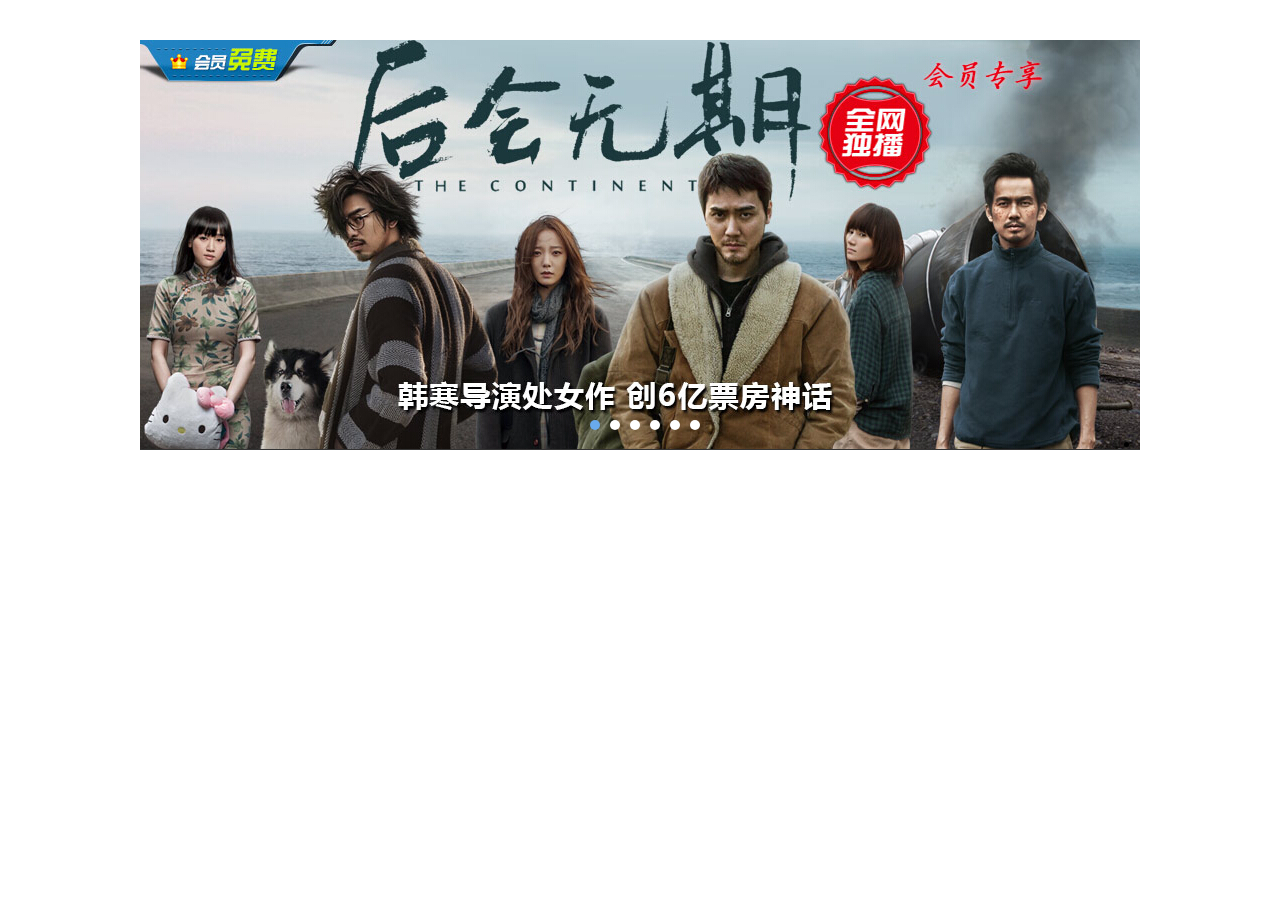
<file: banner/index.html>
<!DOCTYPE HTML PUBLIC "-//W3C//DTD HTML 4.01 Transitional//EN"
        "http://www.w3.org/TR/html4/loose.dtd">
<html>
<head>
    <title></title>
    <link rel="stylesheet" href="style.css"/>
    <script type="text/javascript" src="js.js"></script>
</head>
<body>
    <div id="box">
        <b class="pre" style="display: none"></b>
        <b class="next" style="display: none"></b>
        <!--小圆点开始-->
        <div class="dot">
            <ul>
                <li class="cur"></li>
                <li></li>
                <li></li>
                <li></li>
                <li></li>
                <li></li>
            </ul>
        </div>
        <ul class="img">
            <li><a href="#"><img src="images/1.jpg" alt=""/></a></li>
            <li><a href="#"><img src="images/2.jpg" alt=""/></a></li>
            <li><a href="#"><img src="images/3.jpg" alt=""/></a></li>
            <li><a href="#"><img src="images/4.jpg" alt=""/></a></li>
            <li><a href="#"><img src="images/5.jpg" alt=""/></a></li>
            <li><a href="#"><img src="images/6.jpg" alt=""/></a></li>
        </ul>
    </div>

</body>
</html>
</file>
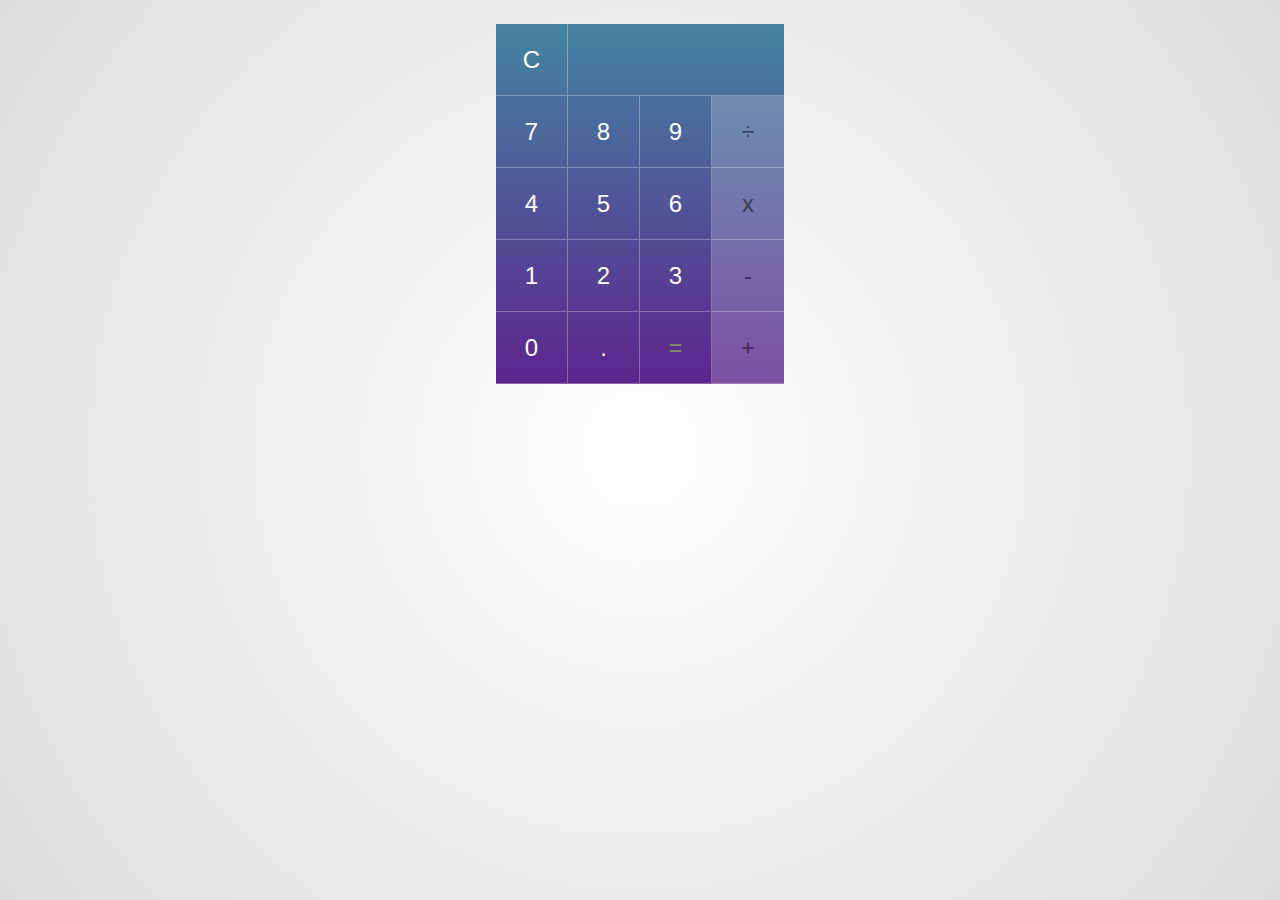
<file: calculator/index.html>
<!doctype html>
<html lang="zh-cn">
<head>
    <meta charset="UTF-8">
    <title>calculator</title>
    <link rel="stylesheet" href="style.css"/>
    <script type="text/javascript" src="script.js"></script>
</head>
<body>
<div id="calculator">
    <div class="top">
        <span class="clear" data-value="C">C</span>
        <div id="calculate_outPut" class="input"></div>
        <div class="result"></div>
    </div>
    <div class="keys" id="calculate_num">
        <!--data-value 是HTML5推荐的命名方式，用于定义要缓存的数据-->
        <span data-value = '7'>7</span>
        <span data-value = '8'>8</span>
        <span data-value = '9'>9</span>
        <span class="operator" data-value = '÷'>÷</span>

        <span data-value = '4'>4</span>
        <span data-value = '5'>5</span>
        <span data-value = '6'>6</span>
        <span class="operator" data-value="*">x</span>

        <span data-value="1">1</span>
        <span data-value="2">2</span>
        <span data-value="3">3</span>
        <span class="operator" data-value="-">-</span>

        <span data-value="0">0</span>
        <span data-value=".">.</span>
        <span class="equals" data-value="=">=</span>
        <span class="operator" data-value="+">+</span>
    </div>
</div>
</body>
</html>
</file>
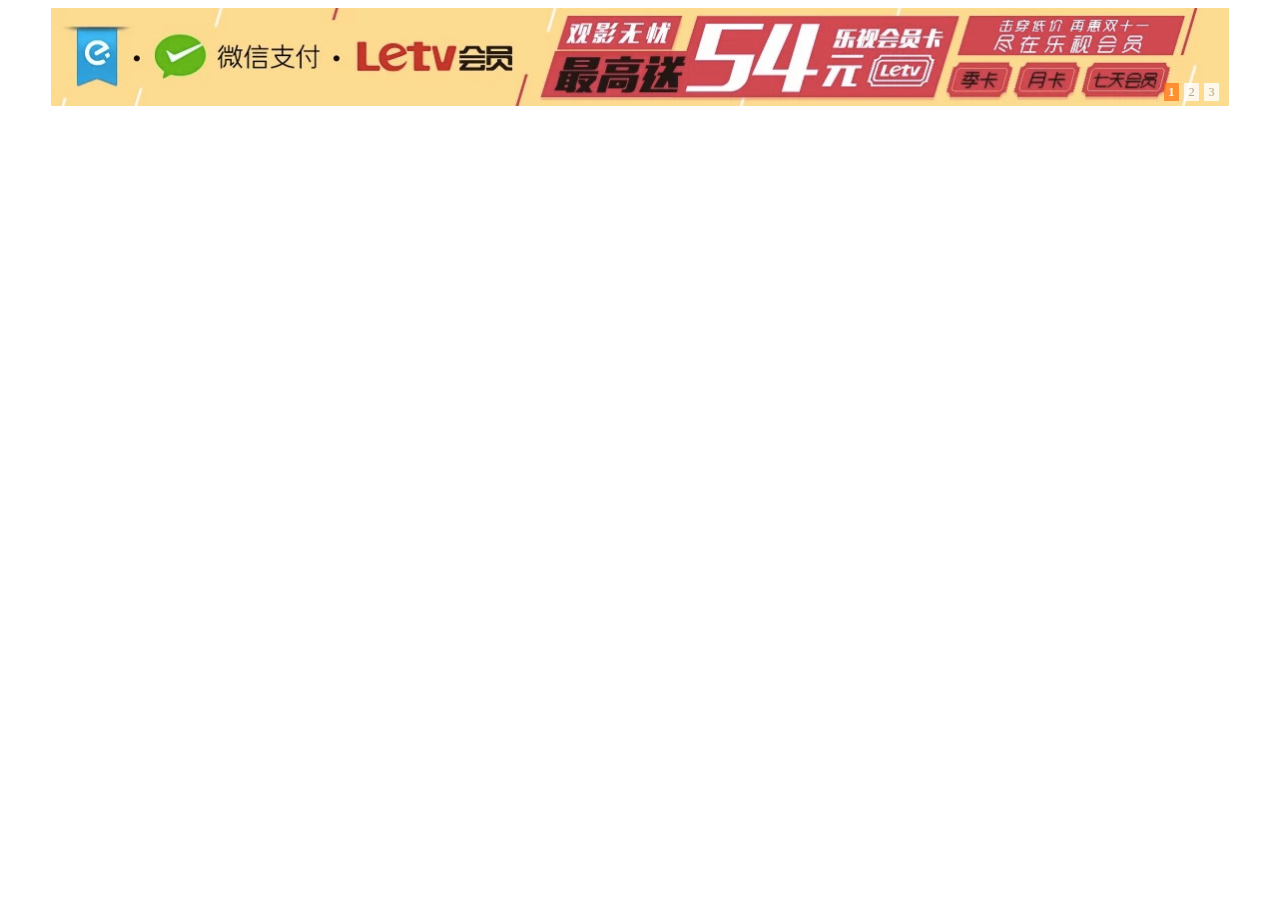
<file: carsouel/index.html>
<!DOCTYPE html>
<html>
<head>
    <meta charset = "utf-8" />
    <meta name="renderer" content="webkit">
    <meta http-equiv="X-UA-Compatible" content="IE=edge">
    <title></title>
    <link rel="stylesheet" href="style.css"/>
</head>
<body>
<div id="carousel-wrapper">
    <div id="carousel-list">
        <a href="#"><img src="img/1.png" alt="微信支付抽乐视会员卡"/></a>
        <a href="#"><img src="img/2.png" alt="黑客马拉松大赛"/></a>
        <a href="#"><img src="img/3.png" alt="此地有银三百两，举报刷单拿悬赏"/></a>
    </div>
    <ul id="pagination"></ul>
</div>
<script src="scroll.js"></script>
<script type="text/javascript">
    //参数依次是：分页按钮数目，包裹图片的父级元素，分页按钮
    carousel.scroll(3,'carousel-list','pagination');
</script>
</body>
</html>
</file>
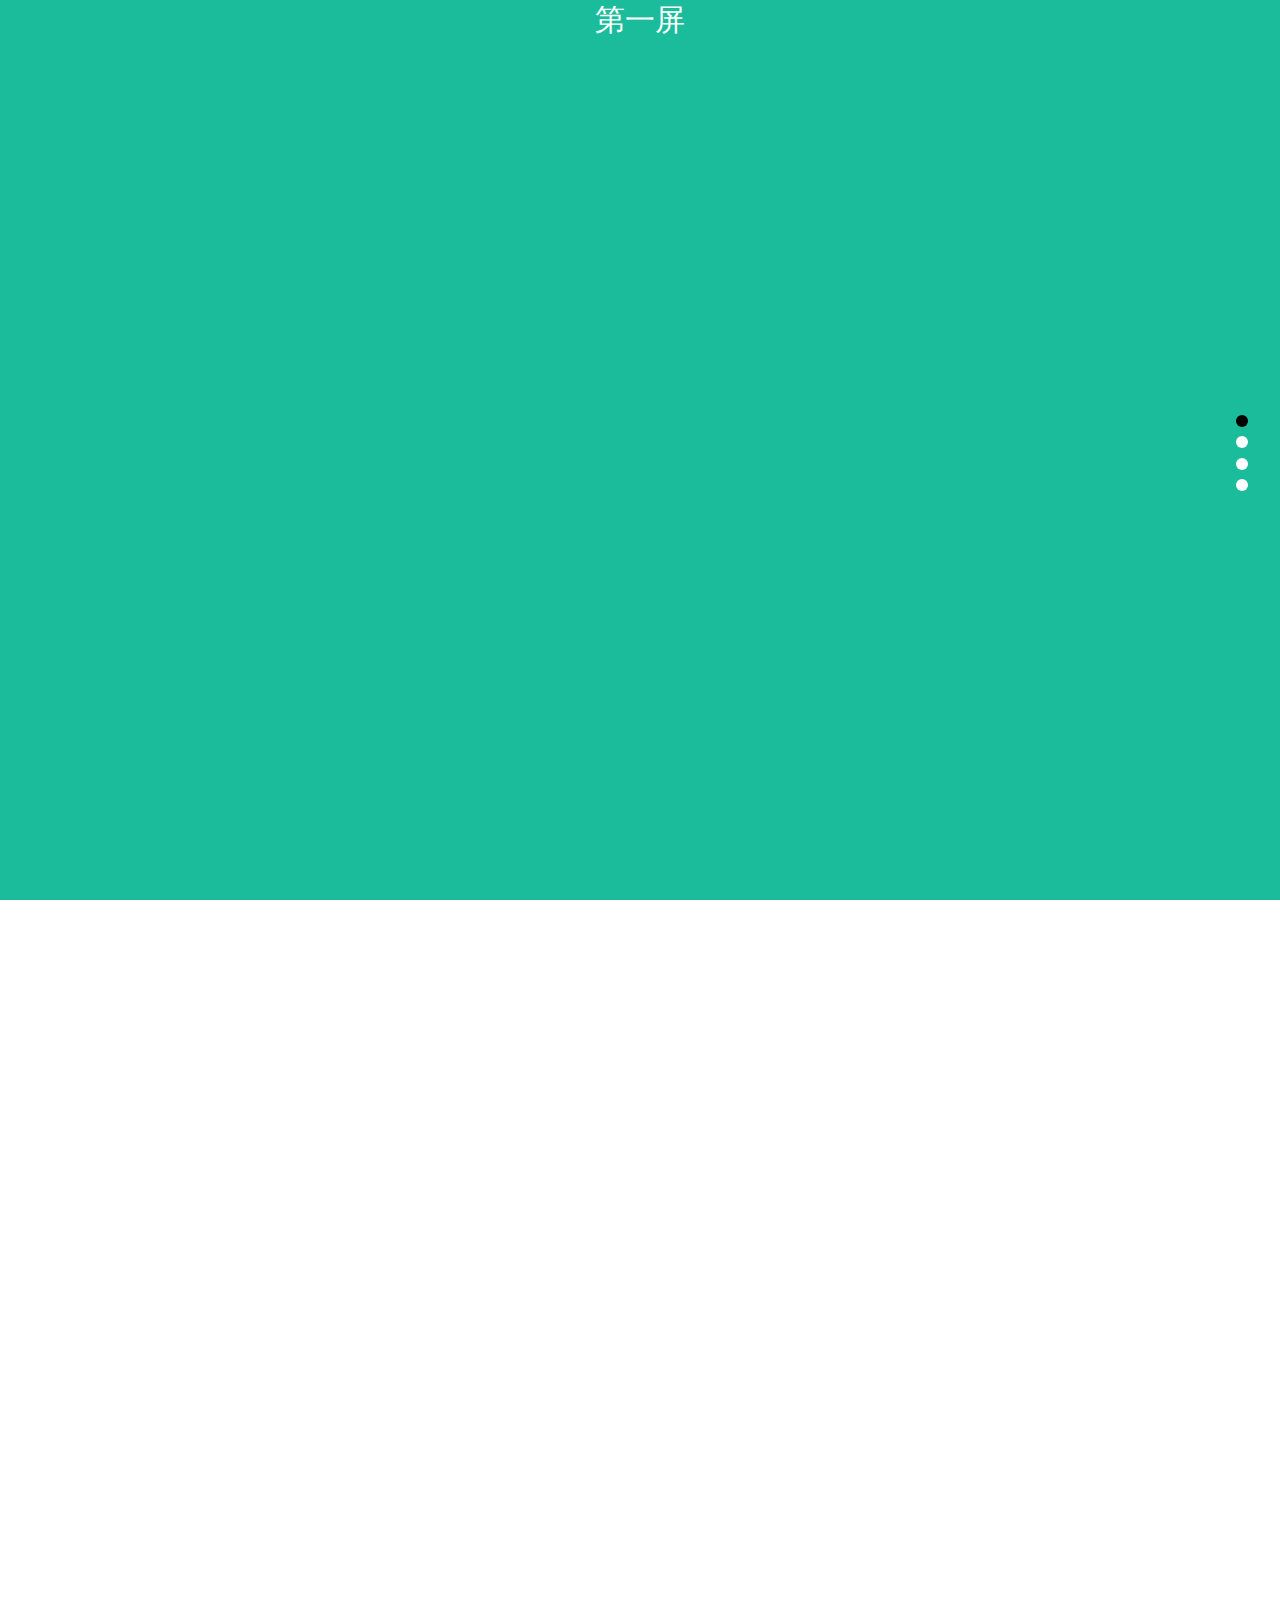
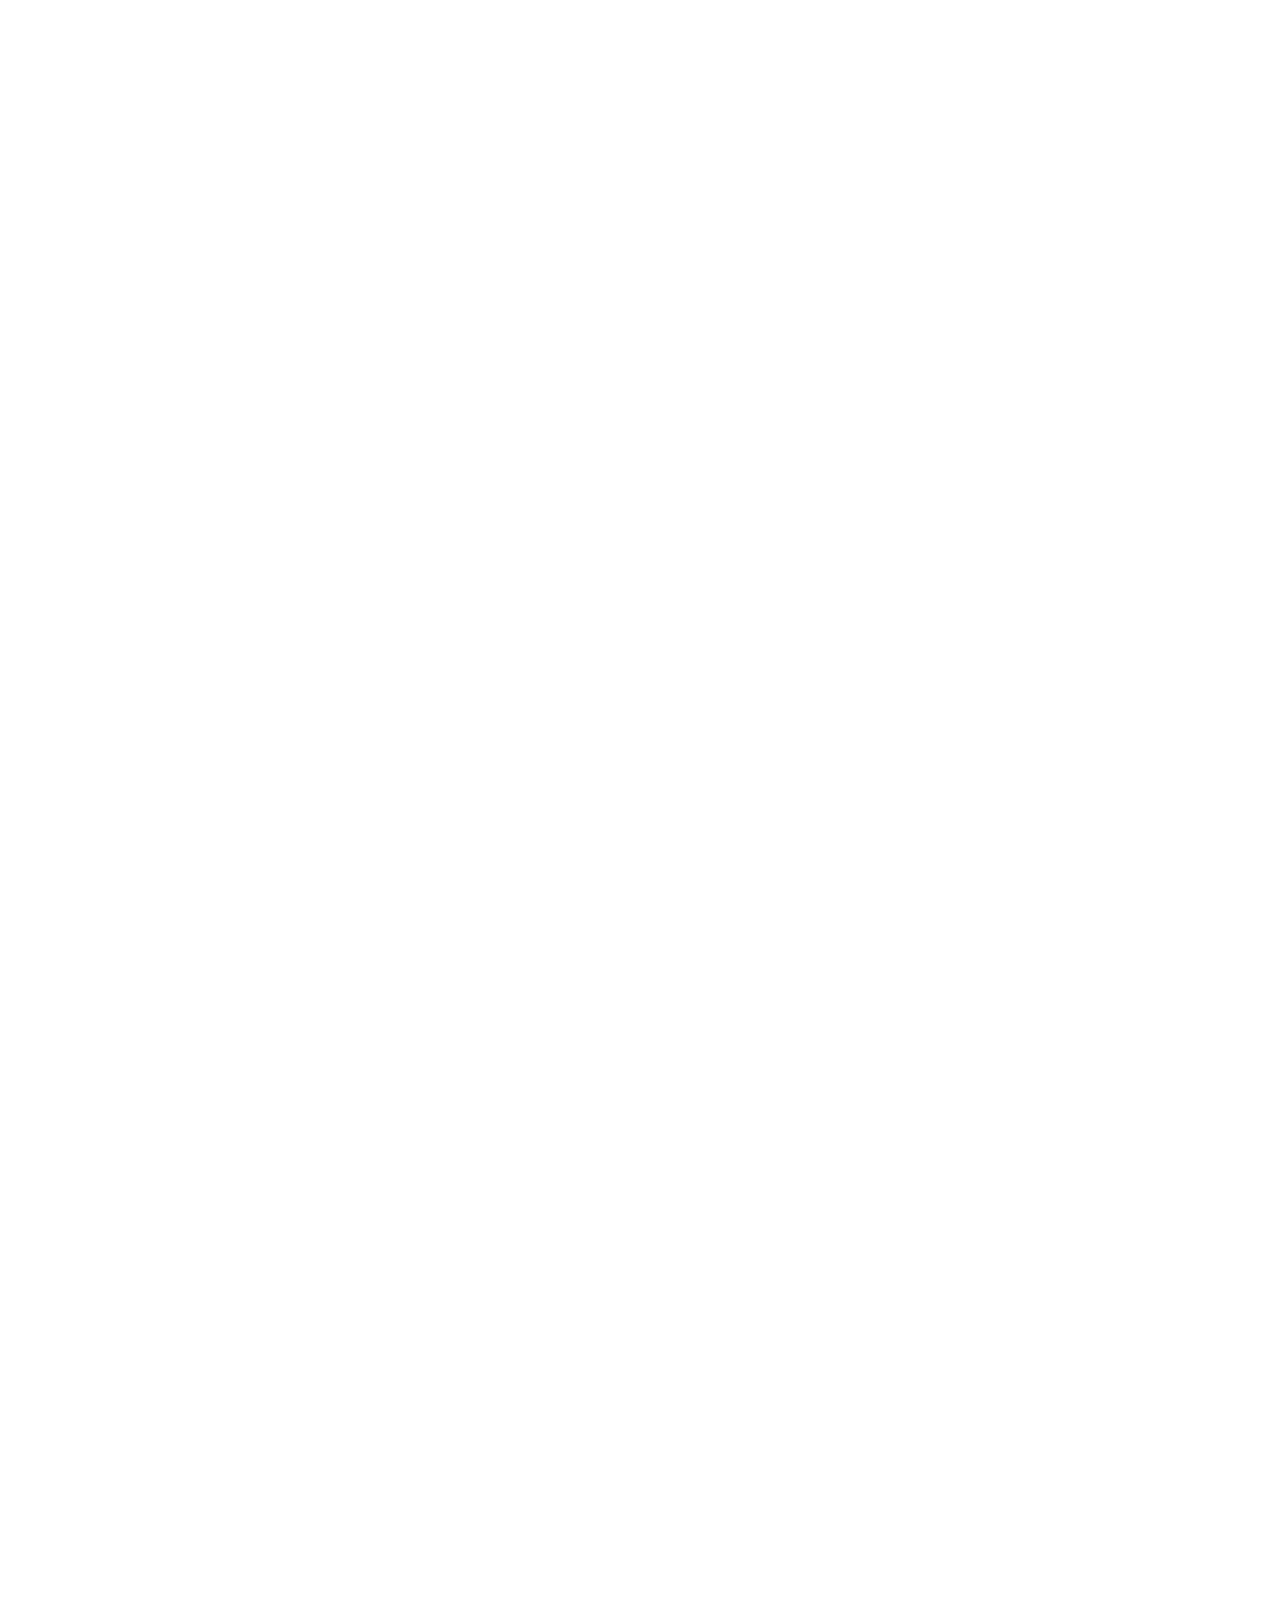
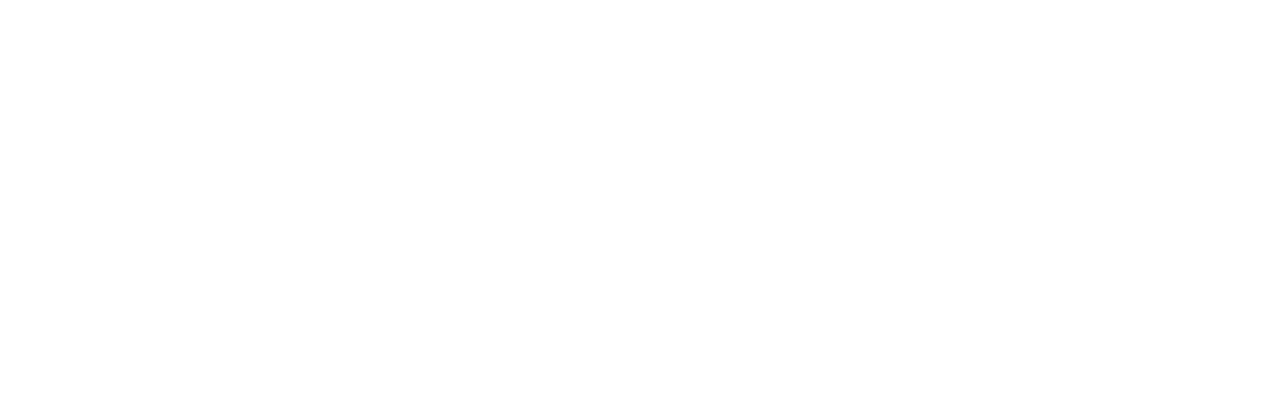
<file: fullpage/index.html>
<!DOCTYPE html>
<html lang="en">
<head>
    <meta charset="UTF-8">
    <title>FullPage</title>
    <link rel="stylesheet" href="style.css">
</head>
<body>
<div class="section-group">
    <section class="sect-01">第一屏</section>
    <section class="sect-02">第二屏</section>
    <section class="sect-03">第三屏</section>
    <section class="sect-04">第四屏</section>
</div>
<script type="text/javascript" src="js/jquery-1.9.1.min.js"></script>
<script type="text/javascript" src="js/jquery.mousewheel.min.js"></script>
<script type="text/javascript" src="js/fullpage.js"></script>
</body>
</html>
</file>
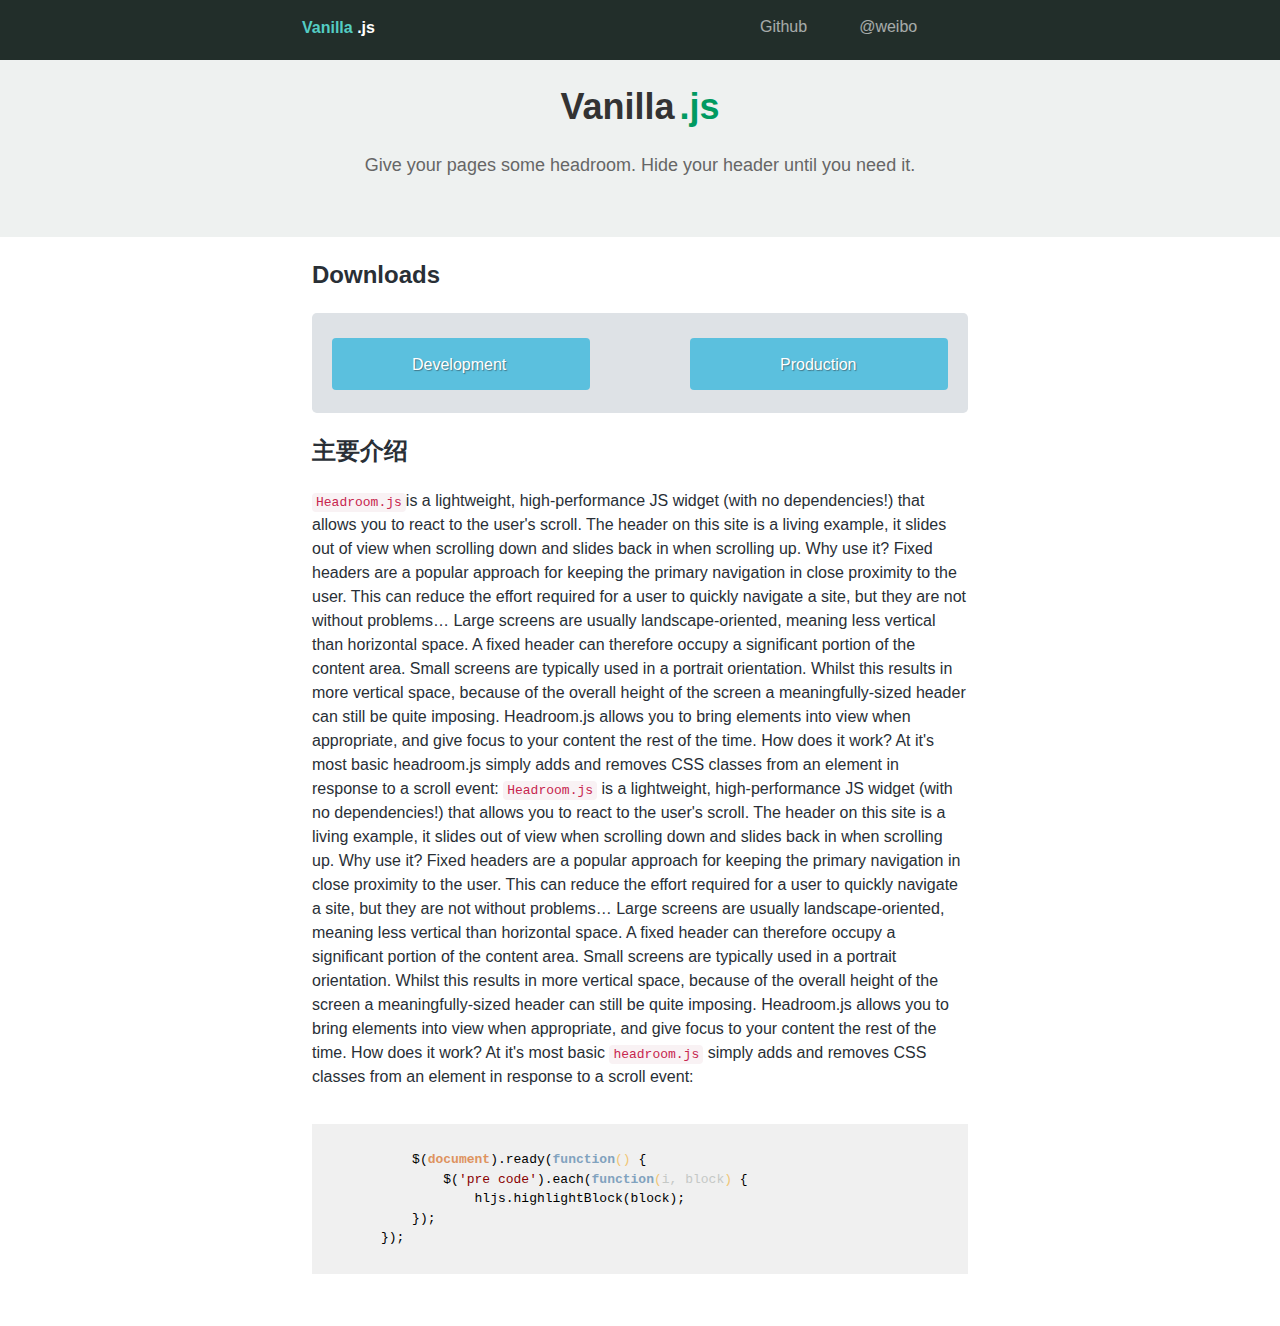
<file: project-demo/index.html>
<!DOCTYPE html>
<html>
<head>
    <meta charset="utf-8" />
    <title>vanilla</title>
    <meta name="renderer" content="webkit">
    <meta http-equiv="X-UA-Compatible" content="IE=edge">
    <link rel="stylesheet" href="./style/style.css"/>
    <link rel="stylesheet" href="./style/hybrid.css"/>
    <link rel="stylesheet" href="./style/default.css"/>
    <script src="headroom.js"></script>
    <script src="highlight.pack.js"></script>
</head>
<body>

<!--头部导航条开始-->
<header class="header headroom">
    <div class="container">
        <nav class="nav-wrapper">
            <ul class="nav">
                <li class="items"><a href="#">Github</a></li>
                <li class="items"><a href="#">@weibo</a></li>
            </ul>
        </nav>
        <a href="#" class="header-link">
            <b class="subname">Vanilla</b>
            <b class="supname">.js</b>
        </a>
    </div>
</header>
<!--头部内容展示区开始-->
<div class="hd-content">
    <div class="hd-main">
        <h1 class="hd-title">Vanilla</h1>
        <h1 class="hd-js">.js</h1>
        <p class="hd-subtitle">Give your pages some headroom. Hide your header until you need it.</p>
    </div>
</div>

<div class="main-content">
    <h2>Downloads</h2>
    <div class="downloads">
        <div class="grid">
            <div class="grid-left"><a href="#" >Development</a></div>
            <div class="grid-right"><a href="#" >Production</a></div>
        </div>
    </div>
    <h2>主要介绍</h2>
    <p><code class="md">Headroom.js</code>is a lightweight, high-performance JS widget (with no dependencies!) that allows you to react to the user's scroll. The header on this site is a living example, it slides out of view when scrolling down and slides back in when scrolling up.

        Why use it?

        Fixed headers are a popular approach for keeping the primary navigation in close proximity to the user. This can reduce the effort required for a user to quickly navigate a site, but they are not without problems…

        Large screens are usually landscape-oriented, meaning less vertical than horizontal space. A fixed header can therefore occupy a significant portion of the content area. Small screens are typically used in a portrait orientation. Whilst this results in more vertical space, because of the overall height of the screen a meaningfully-sized header can still be quite imposing.

        Headroom.js allows you to bring elements into view when appropriate, and give focus to your content the rest of the time.

        How does it work?

        At it's most basic headroom.js simply adds and removes CSS classes from an element in response to a scroll event:

        <code class="md">Headroom.js</code> is a lightweight, high-performance JS widget (with no dependencies!) that allows you to react to the user's scroll. The header on this site is a living example, it slides out of view when scrolling down and slides back in when scrolling up. Why use it? Fixed headers are a popular approach for keeping the primary navigation in close proximity to the user. This can reduce the effort required for a user to quickly navigate a site, but they are not without problems… Large screens are usually landscape-oriented, meaning less vertical than horizontal space. A fixed header can therefore occupy a significant portion of the content area. Small screens are typically used in a portrait orientation. Whilst this results in more vertical space, because of the overall height of the screen a meaningfully-sized header can still be quite imposing. Headroom.js allows you to bring elements into view when appropriate, and give focus to your content the rest of the time. How does it work? At it's most basic <code class="md">headroom.js</code> simply adds and removes CSS classes from an element in response to a scroll event:

    </p>
    <!--在code标签里放置你的代码-->
    <pre>
        <code class="javascript">
            $(document).ready(function() {
                $('pre code').each(function(i, block) {
                    hljs.highlightBlock(block);
            });
        });
        </code>
    </pre>
</div>
<script type="text/javascript">
    var myElement = document.querySelector("header");
    var headroom = new Headroom(myElement);
    headroom.init();

    //highlight.js
    hljs.initHighlightingOnLoad();
</script>
</body>
</html>
</file>
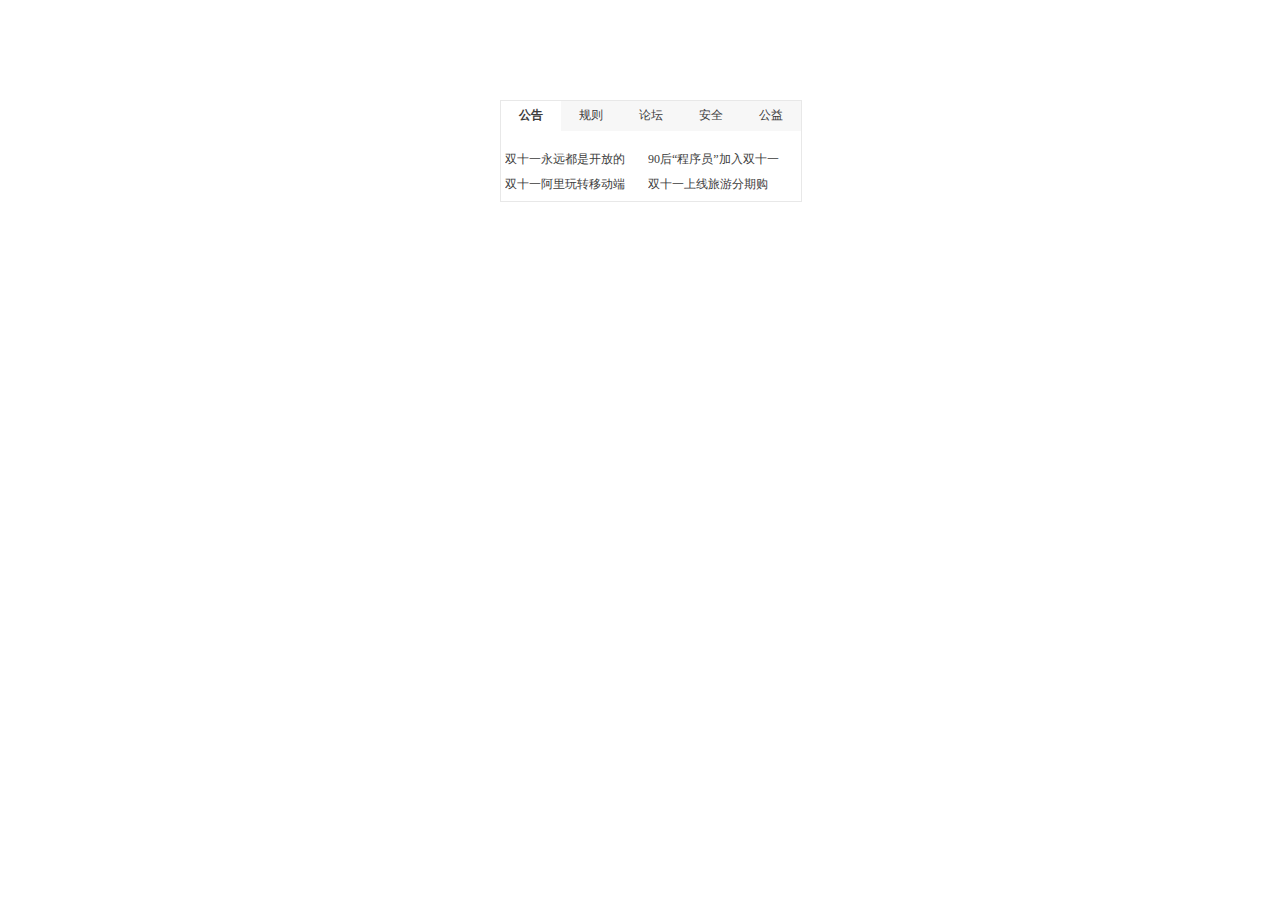
<file: tabs components/index.html>
<!DOCTYPE html>
<html>
<head lang="en">
    <meta charset="UTF-8">
    <title></title>
    <link rel="stylesheet" href="./style.css"/>
    <script src="script/require.js" data-main="script/main"></script>
</head>
<body>
    <div id="main">
        <!--选项卡标题开始-->
        <div id="title">
            <ul>
                <li class="select"><a href="#">公告</a></li>
                <li><a href="#">规则</a></li>
                <li><a href="#">论坛</a></li>
                <li><a href="#">安全</a></li>
                <li><a href="#">公益</a></li>
            </ul>
        </div>
        <!--选项卡内容开始-->
        <div id="content">
            <!--第一个选项卡内容开始-->
            <div class="con">
                <ul>
                    <li><a href="#">双十一永远都是开放的</a></li>
                    <li><a href="#">90后“程序员”加入双十一</a></li>
                    <li><a href="#">双十一阿里玩转移动端</a></li>
                    <li><a href="#">双十一上线旅游分期购</a></li>
                </ul>
            </div>
            <div class="con">
                <ul>
                    <li><a href="#">假货“三振”是个啥？</a></li>
                    <li><a href="#">10月新规发布汇总</a></li>
                    <li><a href="#">发布床品要注意哟</a></li>
                    <li><a href="#">大众评审公约调整</a></li>
                </ul>
            </div>
            <div class="con">
                <ul>
                    <li>
                        <a href="#"><span>[嘉年华]</span></a>
                        <a href="#">疯狂抢橱窗!</a>
                    </li>
                    <li>
                        <a href=""><span>[卖家]</span></a>
                        <a href="#">降低纠纷退款率</a>
                    </li>
                    <li>
                        <a href="#">[嘉年华]</a>
                        <a href="#">设收藏 送红包</a>
                    </li>
                    <li>
                        <a href=""><span>[嘉年华]</span></a>
                        <a href="#">11月11日报名</a>
                    </li>
                </ul>
            </div>
            <div class="con">
                <ul>
                    <li><a href="#">谨防假冒客服诱导退款</a></li>
                    <li><a href="#">三招远离钓鱼风险</a></li>
                    <li><a href="#">如何识别工作人员标示</a></li>
                    <li><a href="#">买家要更换收货地址？</a></li>
                </ul>
            </div>
            <div class="con">
                <ul>
                    <li><a href="#">淘宝公益网站全新改版</a></li>
                    <li><a href="#">创业公益通道全新升级</a></li>
                    <li><a href="#">责任网商来玩转新公益</a></li>
                    <li><a href="#">公益机构淘宝开店攻略？</a></li>
                </ul>
            </div>
        </div>
    </div>
</body>
</html>
</file>
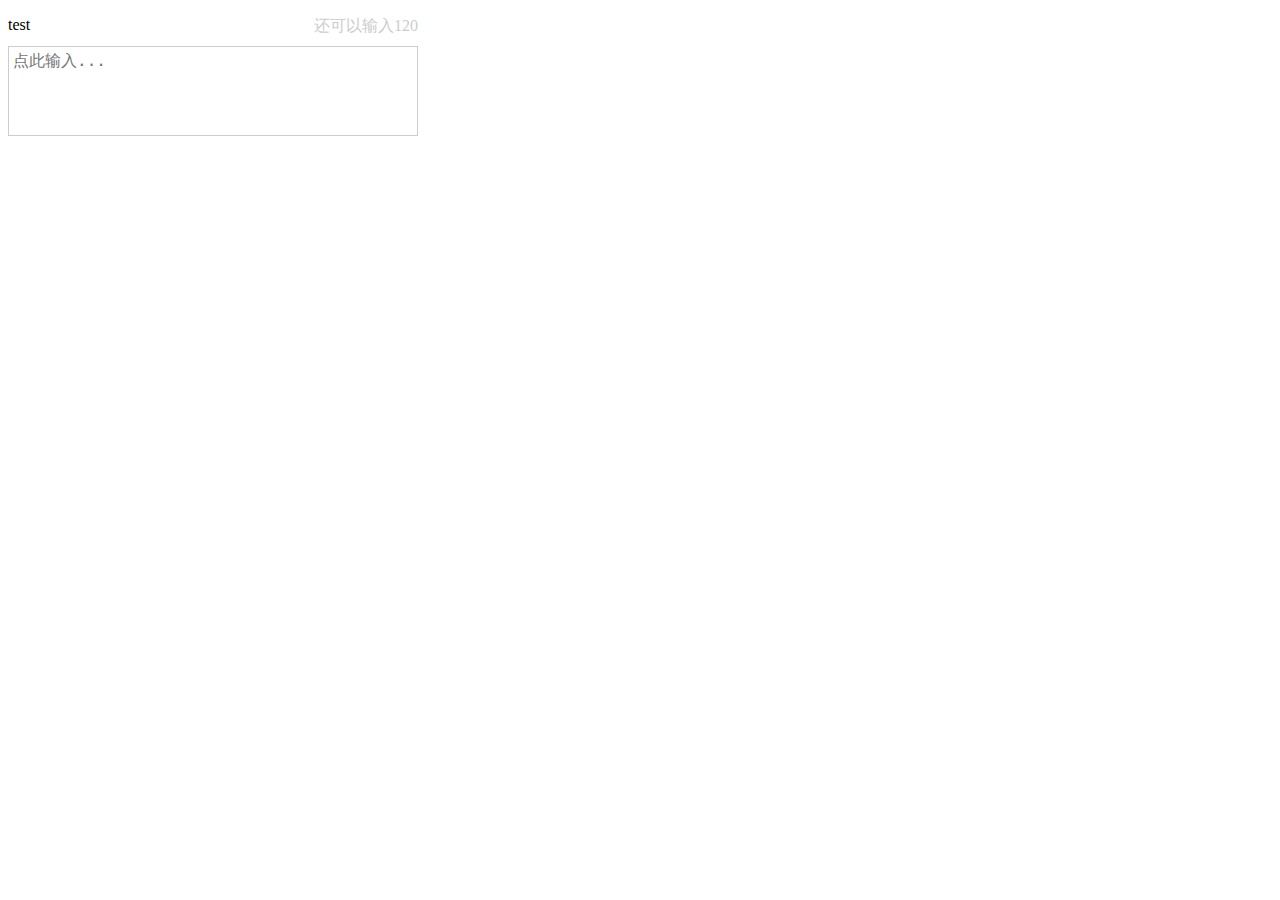
<file: wordsLimit/index.html>
<!DOCTYPE html>
<html>
<head>
    <meta charset="UTF-8">
    <title>文本框字数限制组件</title>
    <style>
        .count{
            position: relative;
            width: 420px;
            height: 150px;
        }
        .count textarea{
            position: absolute;
            top: 30px;
            width:400px;
            height:80px;
            border:1px solid #ccc;
            padding:4px;
            color:#555;
            font-size: 16px;
            outline: none;
            resize: none;
        }
        .count .test{
            position:absolute;
            right:10px;
            top:0;
            font-size:16px;
            color:#ccc;
        }
        .count .beyond{
            position:absolute;
            right:10px;
            top:0;
            font-size:16px;
            color:#e00;
        }
    </style>
</head>
<body>
<div class="count">
    <textarea name="content"  class="inputContent" placeholder="点此输入..."></textarea>
    <p>huang</p>
</div>

<script src="jquery-1.9.1.js"></script>
<!--<script src="judge.js"></script>-->
<script>
    $.fn.wordsLimit = function (options) {
        var defaults = {
            limits: 140,                //默认的字数限制
            countStyle: 'counter',      //计算的样式
            counterElement: 'span',     //计算的元素标签
            exceedStyle: 'exceeded',    //超出时的样式
            counterText: '还可以输入',    //默认的提示文本
            exceedText: '已超出',      //超出时提示的文本
            rangeCallback:function(){},//规定范围内的回调函数
            exceedCallback:function(){} //超出时的回调函数
        };
        options = $.extend(defaults, options);
        function strChange(obj){
            var inputNum = Math.ceil(getStrLen($.trim($(obj).val()))/2);//输入字数
            var leftNum = options.limits - inputNum;//剩下字数
            if(leftNum <= options.limits && leftNum >= 0){
                $(obj).next().html(options.counterText + leftNum);
                $(obj).next().removeClass(options.exceedStyle).addClass(options.countStyle);
                options.rangeCallback && options.rangeCallback();
            }else{
                $(obj).next().html(options.exceedText + leftNum).addClass(options.exceedStyle).removeClass(options.countStyle);
                options.exceedCallback && options.exceedCallback();

            }
        }
        function getStrLen(str) {
            return String(str).replace(/[^\x00-\xff]/g,'aa').length;
        }
        this.each(function () {
            $(this).after('<'+ options.counterElement +' class="' + options.countStyle + '">'+ options.counterText +'</'+ options.counterElement +'>');
            strChange(this);
            $(this).keyup(function () {
                strChange(this);
            });
            $(this).change(function () {strChange(this);})
        });
    };
</script>

<script>
    $(function () {
            $('.inputContent').wordsLimit({
                limits: 120,
                countStyle: 'test',
                exceedStyle: 'beyond',
                exceedCallback: function(){
                    $('p').html('world')
                },
                rangeCallback: function () {
                    $('p').html('test')
                }
            })
    })
</script>
</body>
</html>
</file>
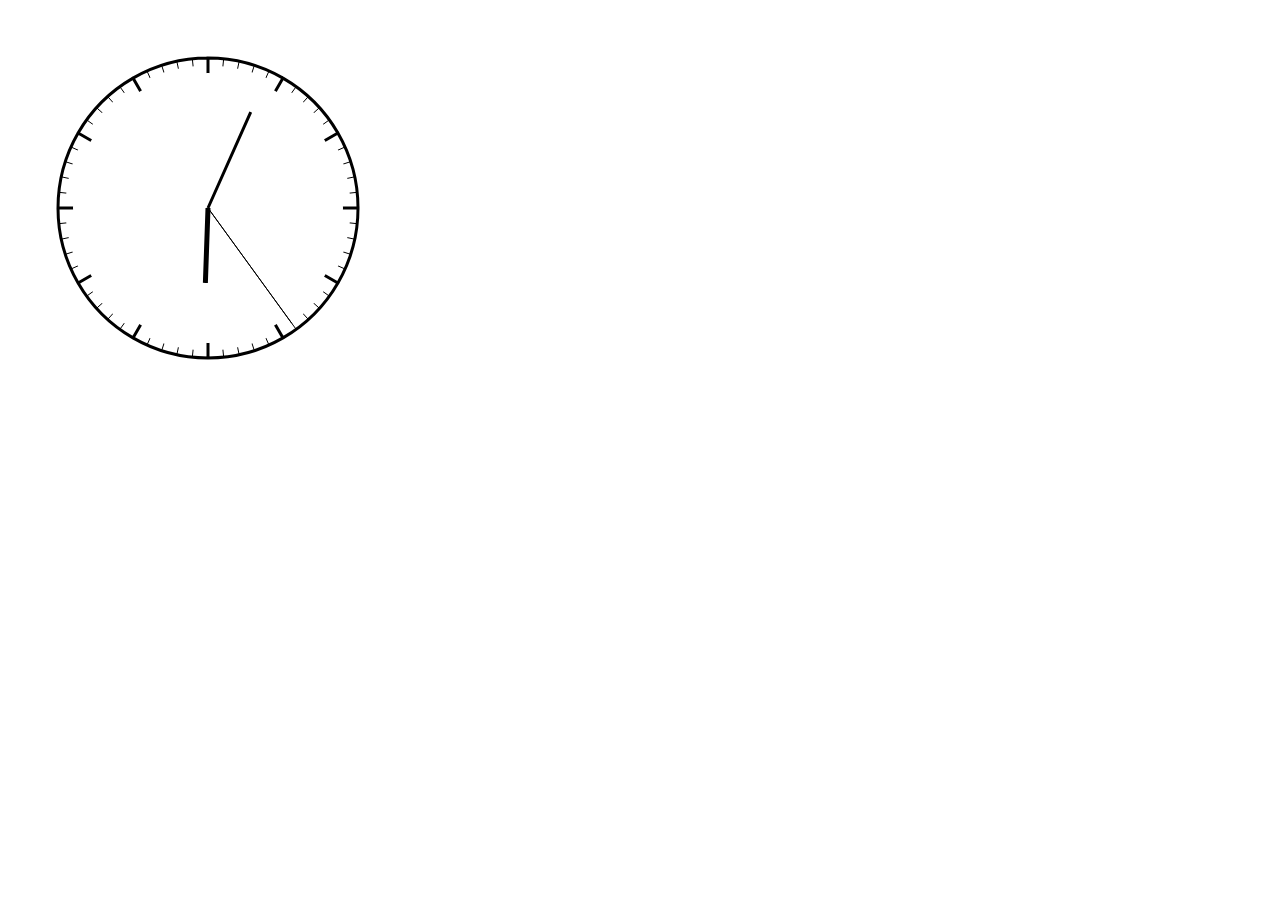
<file: h5 clock/clock.html>
<!DOCTYPE HTML>
<html>
<head>
    <meta charset="UTF-8">
    <title></title>
    <script>
        window.onload = function(){
            var oC = document.getElementById('ch1');
            var oGC = oC.getContext('2d');

            function drawClock(){
                var x = 200;   //指定坐标
                var y = 200;
                var r = 150;  //指定钟表半径

                oGC.clearRect(0,0,oC.width,oC.height);//清空画布

                var oDate = new Date();      //创建日期对象
                var oHours = oDate.getHours();//获取时间
                var oMin = oDate.getMinutes();
                var oSen = oDate.getSeconds();

                var oHoursValue = (-90 + oHours*30 + oMin/2)*Math.PI/180; //设置时针的值
                var oMinValue = (-90 + oMin*6)*Math.PI/180;
                var oSenValue = (-90 + oSen*6)*Math.PI/180;

                oGC.beginPath();//开始

                for(var i=0;i<60;i++){         //i为60，代表着时钟的60个小刻度
                    oGC.moveTo(x,y);
                    oGC.arc(x,y,r,6*i*Math.PI/180,6*(i+1)*Math.PI/180,false); //循环从6度到12度
                }
                oGC.closePath();
                oGC.stroke();

                oGC.fillStyle ='white'; //覆盖住小刻度的黑色线
                oGC.beginPath();
                oGC.moveTo(x,y);
                oGC.arc(x,y,r*19/20,0,360*(i+1)*Math.PI/180,false);

                oGC.closePath();//结束
                oGC.fill();

                oGC.lineWidth = 3; //设置时钟圆盘大刻度的粗细值
                oGC.beginPath();  //开始画大的时钟刻度

                for(i=0;i<12;i++){              //i为12，代表着时钟刻度的12大格
                    oGC.moveTo(x,y);
                    oGC.arc(x,y,r,30*i*Math.PI/180,30*(i+1)*Math.PI/180,false); // 间隔为30度，弧度=角度*Math.PI/180
                }
                oGC.closePath();
                oGC.stroke();

                oGC.fillStyle ='white'; //覆盖住大刻度的黑色线
                oGC.beginPath();
                oGC.moveTo(x,y);
                oGC.arc(x,y,r*18/20,360*(i+1)*Math.PI/180,false);

                oGC.closePath();
                oGC.fill();//表盘完成

                oGC.lineWidth = 5;//设置时针宽度
                oGC.beginPath();//开始绘制时针
                oGC.moveTo(x,y);

                oGC.arc(x,y,r*10/20,oHoursValue,oHoursValue,false);//设置时针大小和弧度
                oGC.closePath();
                oGC.stroke();

                oGC.lineWidth = 3;//设置分针宽度
                oGC.beginPath();//开始绘制分针
                oGC.moveTo(x,y);

                oGC.arc(x,y,r*14/20,oMinValue,oMinValue,false);//设置分针大小和弧度
                oGC.closePath();
                oGC.stroke();

                oGC.lineWidth = 1;//设置秒针宽度
                oGC.beginPath();//开始绘制秒针
                oGC.moveTo(x,y);

                oGC.arc(x,y,r*19/20,oSenValue,oSenValue,false);//设置秒针大小和弧度
                oGC.closePath();
                oGC.stroke();
            }
            setInterval(drawClock,1000);//设置定时器，让时钟运转起来
            drawClock();
        };
    </script>
</head>
<body>
<canvas id = "ch1" width = "400px" height = "400px"></canvas>
</body>
</html>
</file>
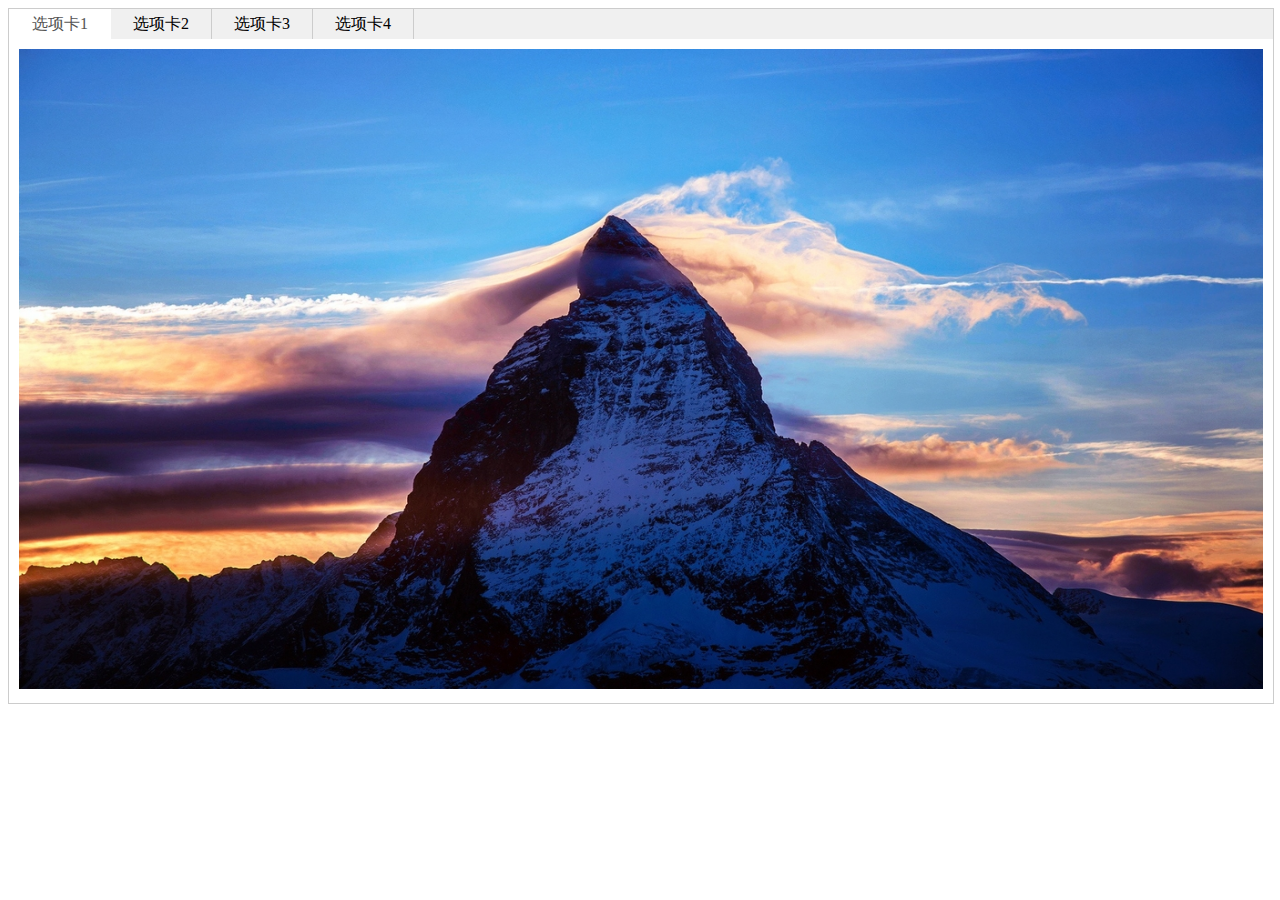
<file: switch-tabs/main.html>
<!DOCTYPE html>
<html>
<head>
    <meta charset="utf-8" />
    <title>switch tabs</title>
    <meta name="renderer" content="webkit">
    <meta http-equiv="X-UA-Compatible" content="IE=edge">
    <link rel="stylesheet" href="style.css"/>
    <script src="script/require.js" data-main="script/main"></script>
</head>
<body>
<div class="main" id="demo">
    <div class="main-nav">
        <ul>
            <li>选项卡1</li>
            <li>选项卡2</li>
            <li>选项卡3</li>
            <li>选项卡4</li>
        </ul>
    </div>
    <!--content-->
    <div class="main-content">
        <div class="content-item">
            <img src="img/loading.gif" data-echo="img/1.jpg" width="1366" height="640"/>
        </div>
        <div class="content-item">
            <!--
            1.合适的时机创建元素
                - 原先的元素是已经存在的，以及是否考虑SEO
                    - 考虑，使用ALT。但是脚本加载的适合取消ALT
                - 原先的元素不存在，动态创建，考虑鼠标hover后的展示。
            2.使用适当的占位元素。
                - 程序是相册类，默认缩放，且图片大于视区。
                - 程序是图文混排的内容类，图片考虑最大尺寸，加载后不会影响正常阅读。
            3.视区之外的元素，不加载，快速滚动过的元素不加载，节约流量。
            4.使用合理的元素，预防加载失败的时候事件触发bug。
            5.图片加载失败的容灾。
            6.使用配置初始化。
            7.图片自适应。
            8.支持移动的话，资源回收。
            -->
            <img src="img/loading.gif" data-echo="img/1.jpg" width="1366" height="640"/>
            <img src="img/loading.gif" data-echo="img/2.jpg" width="1366" height="640"/>
            <img src="img/loading.gif" data-echo="img/3.jpg" width="1366" height="640"/>
            <img src="img/loading.gif" data-echo="img/4.jpg" width="1366" height="640"/>
        </div>
        <div class="content-item">
            transition-timing-function的值允许你根据时间的推进去改变属性值的变换速率，transition-timing-function有6个可能值：
            transition-timing-function的值允许你根据时间的推进去改变属性值的变换速率，transition-timing-function有6个可能值：
            transition-timing-function的值允许你根据时间的推进去改变属性值的变换速率，transition-timing-function有6个可能值：
        </div>
        <div class="content-item">
            同样,JavaScript可以使用类来查找DOM中的元素,它也可以添加或删除类来改变元素的样式。但这可能产生一个问题,如果这些类不是明显区别于出现在页面加载中的类。<br/>

            如果JavaScript对关于组件样式代码知道的太多,下面的情况将变得非常平常，一个CSS开发人员修改样式表并没有意识到他正在破坏关键的功能。
            <br/><br/><br/>
            <img src="img/loading.gif" data-echo="img/5.jpg" width="1366" height="640"/>
        </div>
    </div>
</div>
</body>
</html>
</file>
<file: banner/style.css>
*{margin: 0;padding: 0}
#box{
    position: relative;
    width: 1000px;
    height: 410px;
    margin: 40px auto;
    background: #333;
    overflow: hidden;
}
#box .img{
    width: 9999px;
    position: absolute;
    left: 0;
    top: 0;
    z-index: 1;
}
#box .img li{float: left}
#box .pre{
    position: absolute;
    top: 190px;
    left: 10px;
    cursor: pointer;
    width: 45px;
    height: 45px;
    background: url("images/l.png") no-repeat;
    z-index: 2;
}
#box .next{
    position: absolute;
    top: 190px;
    right: 10px;
    cursor: pointer;
    width: 45px;
    height: 45px;
    background: url("images/r.png") no-repeat;
    z-index: 2;
}
#box .dot{
    width: 130px;
    height: 15px;
    position: absolute;
    bottom: 15px;
    left: 440px;
    z-index: 2;
}
#box .dot ul{
    width: 120px;
    margin: 0 auto;
}
#box .dot li{
    width: 10px;
    height: 10px;
    margin: 0 5px;
    border-radius: 10px;
    background: #fff;
    float: left;
    overflow: hidden;
    *display: inline;
    *zoom: 1;
}
#box .dot .cur{background: #69aaec;}
</file>
<file: calculator/style.css>
*{
    box-sizing: border-box;
    font-family: Arial,sans-serif;
    font-size: 24px;
    font-weight: 300;
    margin: 0;
    padding: 0;
}

html{
    height: 100%;
    background: radial-gradient(circle,#fff,#ddd);
    background-size: cover;
}
#calculator{
    width: 12em;
    height: auto;
    background: linear-gradient(#4484A1,#5c258d);
    margin: 1em auto;
}

.top span.clear{
    float: left;
    box-shadow: 0 4px #ff7c87;
    color: #fff;
}
.top .input{
    height: 3em;
    width: 9em;
    padding-right: 1em;
    float: right;
    color: #fff;
    line-height: 3em;
    text-align: right;
    letter-spacing: 1px;
    border-bottom: 1px solid rgba(255,255,255,0.3);
}
.keys,.top {
    overflow:hidden;
}

.keys span,.top span.clear {
    float:left;
    cursor:pointer;
    width:3em;
    height:3em;
    line-height: 3em;
    color:#fff;
    text-align:center;
    user-select:none;
    transition: background-color .2s ease;
    border-right: 1px solid rgba(255,255,255,0.3);
    border-bottom: 1px solid rgba(255,255,255,0.3);
}

.keys span.operator {
    background:rgba(255,255,255,0.2);
    border-right: 0;
    color: rgba(0,0,0,0.5);
}

.keys span.equals {
    color:#888e5f;
}

.keys span:hover {
    background:rgba(255,255,255,0.3);
    color:#FFF;
}

.keys span.equals:hover {
    background:rgba(255,255,255,0.2);
    color:#fff;
}

.top span.clear:hover {
    background:rgba(255,255,255,0.2);
    color:#FFF;
}
</file>
<file: carsouel/style.css>
body{font-family:'Microsoft Yahei';}
        #carousel-wrapper{
            width: 1178px;
            height: 98px;
            margin: 0 auto;
            overflow: hidden;
            position: relative
        }
        #carousel-wrapper ul{
            position: relative
        }
        #carousel-wrapper ul{
            position: absolute;
            bottom: 5px;
            right: 5px;
            margin:0
        }
        #carousel-list{
            position: absolute;
        }
        #carousel-list img{
            width: 1178px;
            height: 98px;
        }
        #carousel-wrapper ul li{
            width: 15px;
            height: 18px;
            background-color: white;
            float: left;
            margin-right: 5px;
            opacity: 0.8;
            text-align: center;
            line-height: 18px;
            font-size: 12px;
            color: #999;
            list-style: none;
            cursor: pointer
        }
        #carousel-wrapper ul li.active{
            background-color:rgba(255,102,0,.8);
            color:#fff;
            font-weight:700
        }
</file>
<file: fullpage/style.css>
*{
    margin: 0;
    padding: 0;
}
html,body{
    overflow:hidden;
    height:100%;
}
.section-group{
    position:relative;
    width:100%;
    height:100%;
    -webkit-transition:1s cubic-bezier(.86, 0, .07, 1);
    -moz-transition:1s cubic-bezier(.86, 0, .07, 1);
    transition:1s cubic-bezier(.86, 0, .07, 1);
}
.section-group >section{
    position:relative;
    width:100%;
    height:100%;
}
.sect-01{background:rgb(27, 188, 155);color: #ffffff;font-size: 30px;text-align: center;}
.sect-02{background:rgb(136, 173, 166);color: #ffffff;font-size: 30px;text-align: center;}
.sect-03{background:rgb(123, 170, 190);color: #ffffff;font-size: 30px;text-align: center;}
.sect-04{background:rgb(228, 210, 216);color: #ffffff;font-size: 30px;text-align: center;}

.nav{
    position: fixed;
    right: 2em;
    top: 45%;
}
.nav li{
    list-style: none;
    width: 12px;
    height: 12px;
}
.nav li span{
    background-color: #fff;
    display: block;
    width: 12px;
    height: 12px;
    border-radius: 50%;
    margin-top: 0.6em;
}
.nav li span:hover{
    cursor: pointer;
}
.nav li span.active{
    background-color: black;
}
</file>
<file: project-demo/style/style.css>
a {text-decoration: none}
body {
    margin: 0;
    font-family: Helvetica,Arial,sans-serif;
    line-height: 1.5;
    background-color: white;
    color: #292f36;
}
.headroom {position: fixed;transition: all .5s ease-in-out;}
.headroom--unpinned {top: -100px;}
.headroom--pinned {top: 0;}
/*markdown样式*/
.md {
    padding: 2px 4px;
    color: #c7254e;
    white-space: nowrap;
    background-color: #f9f2f4;
    border-radius: 4px;
}
/*头部导航*/
.header {
    background-color: rgb(34,46,42);
    width: 100%;
    height: 60px;
}
/*头部导航条容器*/
.header .container {
    position: relative;
    margin: 0 auto;
    width: 708px;
    height: 60px;
}
/*ul默认样式消除*/
.header .nav-wrapper .nav {
    padding-left: 40px;
    margin: 0 auto;
    width: 260px;
    height: 60px;
    float: right;
    display: inline-block;
}
.header .nav-wrapper .nav li {
    padding: 15px 10px;
    list-style: none;
    float: left;
}
.header .nav-wrapper .nav li a {
    color: #fff;
    padding: 0 1em;
    opacity: .6;
}
.header .nav-wrapper .nav li:hover {
    background-color: rgb(44,62,77 );
}
/*Headroom.js字体样式设置*/
.header .container .header-link {
    position: absolute;
    color: #fff;
    text-decoration: none;
    display: inline-block;
    padding: 1em 1em;
}
.header .container .header-link:hover {
    background-color: rgb(44,62,67);
}
.header .container .header-link .subname {
    color: rgb(84,205,196);
    font-weight: bold;
}
.header .container .header-link .supname {
    color: #fff
}
/*头部导航动画*/
.slide {
    -webkit-transition: all .25s ease-in-out;
    -moz-transition: all .25s ease-in-out;
    -o-transition: all .25s ease-in-out;
    transition: all .25s ease-in-out;
}
/*头部内容区*/
.hd-content {
    width: 100%;
    padding: 40px 0;
    background: #EEF1F0 none repeat scroll 0 0;
    text-align: center;
    font-size: 18px;
    color: #666;
}
.hd-content .hd-main {
    padding-top: 40px;
}
.hd-content .hd-main .hd-title {
    display: inline;
    color: rgb(51,51,51);
}
.hd-content .hd-main .hd-js {
    color: rgb(0,154,97);
    display: inline;
}
/*网页内容开始*/
.main-content {
    max-width: 41em;
    margin: 0 auto;
}
.main-content .downloads {
    background-color: #dee2e6;
    border-radius: .3em;
    margin-top: 1em;
    height: 100px;
    max-width: 41em;
}
/*下载的按钮样式*/
.main-content .downloads .grid div {
    width: 258px;
    height: 52px;
    background-color: #5bc0de;
    border-radius: 4px;
}
.main-content .downloads .grid div a {
    text-shadow: 1px 1px 1px rgba(41,47,54,0.5);
    color: #ffffff;
    cursor: pointer;
    display: block;
    margin-top: 15px;
}
.main-content .downloads .grid-left a {
    margin-left: 80px;
}
.main-content .downloads .grid-right a {
    margin-left: 90px;
}
.main-content .downloads .grid-left {
    float: left;
    margin-top: 25px;
    margin-left: 20px;
}
.main-content .downloads .grid-right {
    margin-top: 25px;
    margin-right: 20px;
    float: right;
}
</file>
<file: project-demo/style/hybrid.css>
/*

vim-hybrid theme by w0ng (https://github.com/w0ng/vim-hybrid)

*/

/*background color*/
.hljs {
  display: block;
  overflow-x: auto;
  padding: 0.5em;
  background: #1d1f21;
  -webkit-text-size-adjust: none;
}

/*selection color*/
.hljs::selection,
.hljs span::selection {
  background: #373b41;
}

.hljs::-moz-selection,
.hljs span::-moz-selection {
  background: #373b41;
}

/*foreground color*/
.hljs,
.hljs-setting .hljs-value,
.hljs-expression .hljs-variable,
.hljs-expression .hljs-begin-block,
.hljs-expression .hljs-end-block,
.hljs-class .hljs-params,
.hljs-function .hljs-params,
.hljs-at_rule .hljs-preprocessor {
  color: #c5c8c6;
}

/*color: fg_yellow*/
.hljs-title,
.hljs-function .hljs-title,
.hljs-keyword .hljs-common,
.hljs-class .hljs-title,
.hljs-decorator,
.hljs-tag .hljs-title,
.hljs-header,
.hljs-sub,
.hljs-function {
  color: #f0c674;
}

/*color: fg_comment*/
.hljs-comment,
.hljs-output .hljs-value,
.hljs-pi,
.hljs-shebang,
.hljs-doctype {
  color: #707880;
}

/*color: fg_red*/
.hljs-number,
.hljs-symbol,
.hljs-literal,
.hljs-deletion,
.hljs-link_url,
.hljs-symbol .hljs-string,
.hljs-argument,
.hljs-hexcolor,
.hljs-input .hljs-prompt,
.hljs-char {
 color: #cc6666
}

/*color: fg_green*/
.hljs-string,
.hljs-special,
.hljs-doctag,
.hljs-addition,
.hljs-important,
.hljs-tag .hljs-value,
.hljs-at.rule .hljs-keyword,
.hljs-regexp,
.hljs-attr_selector {
  color: #b5bd68;
}

/*color: fg_purple*/
.hljs-variable,
.hljs-property,
.hljs-envar,
.hljs-code,
.hljs-expression,
.hljs-localvars,
.hljs-id,
.hljs-variable .hljs-filter,
.hljs-variable .hljs-filter .hljs-keyword,
.hljs-template_tag .hljs-filter .hljs-keyword,
.hljs-name {
 color: #b294bb;
}

/*color: fg_blue*/
.hljs-statement,
.hljs-label,
.hljs-keyword,
.hljs-xmlDocTag,
.hljs-function .hljs-keyword,
.hljs-chunk,
.hljs-cdata,
.hljs-link_label,
.hljs-bullet,
.hljs-class .hljs-keyword,
.hljs-smartquote,
.hljs-method,
.hljs-list .hljs-title,
.hljs-tag {
 color: #81a2be;
}

/*color: fg_aqua*/
.hljs-pseudo,
.hljs-exception,
.hljs-annotation,
.hljs-subst,
.hljs-change,
.hljs-cbracket,
.hljs-operator,
.hljs-horizontal_rule,
.hljs-preprocessor .hljs-keyword,
.hljs-typedef,
.hljs-template_tag,
.hljs-variable,
.hljs-variable .hljs-filter .hljs-argument,
.hljs-at_rule,
.hljs-at_rule .hljs-string,
.hljs-at_rule .hljs-keyword {
  color: #8abeb7;
}

/*color: fg_orange*/
.hljs-type,
.hljs-typename,
.hljs-inheritance .hljs-parent,
.hljs-constant,
.hljs-built_in,
.hljs-setting,
.hljs-structure,
.hljs-link_reference,
.hljs-attribute,
.hljs-blockquote,
.hljs-quoted,
.hljs-class,
.hljs-header {
  color: #de935f;
}

.hljs-emphasis {
  font-style: italic;
}

.hljs-strong {
  font-weight: bold;
}
</file>
<file: project-demo/style/default.css>
/*

Original style from softwaremaniacs.org (c) Ivan Sagalaev <Maniac@SoftwareManiacs.Org>

*/

.hljs {
  display: block;
  overflow-x: auto;
  padding: 0.5em;
  background: #f0f0f0;
  -webkit-text-size-adjust: none;
}

.hljs,
.hljs-subst,
.hljs-tag .hljs-title,
.nginx .hljs-title {
  color: black;
}

.hljs-string,
.hljs-title,
.hljs-constant,
.hljs-parent,
.hljs-tag .hljs-value,
.hljs-rule .hljs-value,
.hljs-preprocessor,
.hljs-pragma,
.hljs-name,
.haml .hljs-symbol,
.ruby .hljs-symbol,
.ruby .hljs-symbol .hljs-string,
.hljs-template_tag,
.django .hljs-variable,
.smalltalk .hljs-class,
.hljs-addition,
.hljs-flow,
.hljs-stream,
.bash .hljs-variable,
.pf .hljs-variable,
.apache .hljs-tag,
.apache .hljs-cbracket,
.tex .hljs-command,
.tex .hljs-special,
.erlang_repl .hljs-function_or_atom,
.asciidoc .hljs-header,
.markdown .hljs-header,
.coffeescript .hljs-attribute,
.tp .hljs-variable {
  color: #800;
}

.smartquote,
.hljs-comment,
.hljs-annotation,
.diff .hljs-header,
.hljs-chunk,
.asciidoc .hljs-blockquote,
.markdown .hljs-blockquote {
  color: #888;
}

.hljs-number,
.hljs-date,
.hljs-regexp,
.hljs-literal,
.hljs-hexcolor,
.smalltalk .hljs-symbol,
.smalltalk .hljs-char,
.go .hljs-constant,
.hljs-change,
.lasso .hljs-variable,
.makefile .hljs-variable,
.asciidoc .hljs-bullet,
.markdown .hljs-bullet,
.asciidoc .hljs-link_url,
.markdown .hljs-link_url {
  color: #080;
}

.hljs-label,
.ruby .hljs-string,
.hljs-decorator,
.hljs-filter .hljs-argument,
.hljs-localvars,
.hljs-array,
.hljs-attr_selector,
.hljs-important,
.hljs-pseudo,
.hljs-pi,
.haml .hljs-bullet,
.hljs-doctype,
.hljs-deletion,
.hljs-envvar,
.hljs-shebang,
.apache .hljs-sqbracket,
.nginx .hljs-built_in,
.tex .hljs-formula,
.erlang_repl .hljs-reserved,
.hljs-prompt,
.asciidoc .hljs-link_label,
.markdown .hljs-link_label,
.vhdl .hljs-attribute,
.clojure .hljs-attribute,
.asciidoc .hljs-attribute,
.lasso .hljs-attribute,
.coffeescript .hljs-property,
.hljs-phony {
  color: #88f;
}

.hljs-keyword,
.hljs-id,
.hljs-title,
.hljs-built_in,
.css .hljs-tag,
.hljs-doctag,
.smalltalk .hljs-class,
.hljs-winutils,
.bash .hljs-variable,
.pf .hljs-variable,
.apache .hljs-tag,
.hljs-type,
.hljs-typename,
.tex .hljs-command,
.asciidoc .hljs-strong,
.markdown .hljs-strong,
.hljs-request,
.hljs-status,
.tp .hljs-data,
.tp .hljs-io {
  font-weight: bold;
}

.asciidoc .hljs-emphasis,
.markdown .hljs-emphasis,
.tp .hljs-units {
  font-style: italic;
}

.nginx .hljs-built_in {
  font-weight: normal;
}

.coffeescript .javascript,
.javascript .xml,
.lasso .markup,
.tex .hljs-formula,
.xml .javascript,
.xml .vbscript,
.xml .css,
.xml .hljs-cdata {
  opacity: 0.5;
}
</file>
<file: tabs components/style.css>
/*公共样式*/
*{
    margin: 0;
    padding: 0;
}
a{
    text-decoration: none;
    font-size: 12px;
    color:#3c3c3c;
}
li{
    list-style: none;
}
/*内容开始*/
#main{
    position: relative;
    top: 100px;
    left: 500px;
    width: 300px;
    height: 100px;
    border: 1px solid #E8E8E8;
    overflow: hidden;
}
#title{
    position: relative;
    background-color: #F7F7F7;
    height: 30px;
    color: #3c3c3c;
}
#title li{
    float: left;
    width: 58px;
    overflow: hidden;
    height: 30px;
    line-height: 26px;
    text-align: center;
    padding:0 1px;
}
#title li.select{
    color: #3c3c3c;
    background-color: white;
    border-bottom-color: #fff;
    font-weight: bolder;
    border-left:1px solid #fff;
    border-right: 1px solid #fff;
    padding: 0;
}
#title li a:hover{
    color: #f90;
}
.con {
    margin: 14px 4px;
}
#content .con ul li{
    height: 25px;
    overflow: hidden;
    float: left;
    width: 143px;
    line-height: 25px;
}
.con ul li a:hover{
    color: #FF5B00;
}
</file>
<file: switch-tabs/style.css>
@media screen and (max-width: 1400px) {
    .main{
        width: 100%;
    }
    img{
        width: 100%;
    }
    .main-nav li {
        width: auto;
    }
}
.main {
    background-color: #fff;
    border: 1px solid #ccc;
}
.main ul {
    list-style-type: none;
}
.main ul,.main li {
    padding: 0;
    margin: 0;
}
.main .main-nav {
    height: 30px;
    line-height: 30px;
    background-color: #f0f0f0;

}
.main .main-nav li {
    cursor: pointer;
    float: left;
    border-right: 1px solid #ccc;
    width: 100px;
    text-align: center;
}
.main .main-nav li.select {
    color: #545454;
    background-color: white;
    border-bottom-color: #fff;
    border-left:1px solid #fff;
    border-right: 1px solid #fff;
    padding: 0;
}
.main-content .content-item {
    display: none;
    padding: 10px;
}
/*img{*/
    /*height: 640px;*/
    /*width: 1366px;*/
/*}*/
</file>
